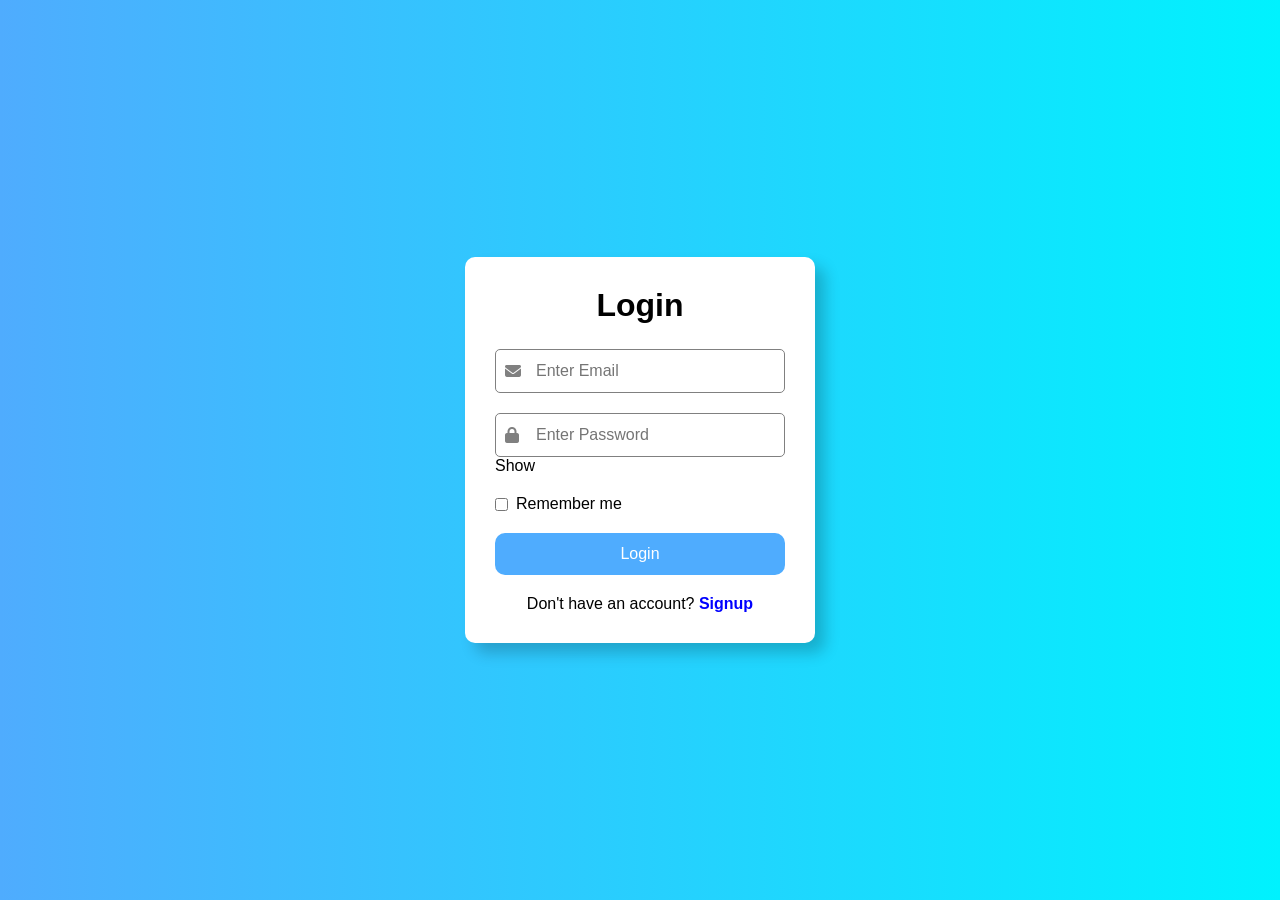
<file: projects/Stylish login form/index.html>
<!DOCTYPE html>
<html lang="en">
<head>
    <meta charset="UTF-8">
    <meta name="viewport" content="width=device-width, initial-scale=1.0">
    <title>Login page</title>
    <link rel="stylesheet" href="style.css">
    <link rel="stylesheet"
  href="https://cdnjs.cloudflare.com/ajax/libs/font-awesome/6.5.1/css/all.min.css">
</head>
<body>
    <div class="login-box">
        <h1>Login</h1>
        <!-- Email input -->
        <div class="input-box">
            <i class="fa-solid fa-envelope"></i>
            <input type="email" placeholder="Enter Email">
        </div>
        <!-- password input -->
         <div class="input-box">
                  <i class="fa-solid fa-lock"></i>
<input type="password" id="password" placeholder="Enter Password">
<span id="showbirth">Show</span>
         </div>
         <!-- Remember me -->
          <div class="remember">
            <input type="checkbox" id="check">
            <label for="check">Remember me</label>
          </div>
          <button>Login</button>
          <!-- Signup Link -->
           <p class="signup">
            Don't have an account?
            <a href="#">Signup</a>
           </p>
    </div>
   <script>
    const password = document.getElementById("password");
    const showBtn = document.getElementById("showBtn");

    showBtn.onclick = function(){

      if(password.type === "password"){
        password.type = "text";
        showBtn.innerText = "Hide";
      }

      else{
        password.type = "password";
        showBtn.innerText = "Show";
      }
    }
  </script>
</body>
</html>
</file>
<file: projects/Stylish login form/style.css>
*{
  margin: 0;
  padding: 0;
  box-sizing: border-box;
}

body{
  height: 100vh;

  display: flex;
  justify-content: center;
  align-items: center;

  background: linear-gradient(to right, #4facfe, #00f2fe);

  font-family: Arial, sans-serif;
}

.login-box{
  background-color: white;

  width: 350px;

  padding: 30px;

  border-radius: 10px;

  box-shadow: 10px 10px 15px rgba(0,0,0,0.2);
}

h1{
  text-align: center;

  margin-bottom: 25px;
}

.input-box{
  position: relative;

  margin-bottom: 20px;
}

.input-box i{
  position: absolute;

  left: 10px;
  top: 14px;

  color: gray;
}

.input-box input{
  width: 100%;

  padding: 12px 40px;

  border: 1px solid gray;

  border-radius: 5px;

  font-size: 16px;
}

.input-box input:focus{
  outline: none;

  border: 2px solid #4facfe;
}

#showBtn{
  position: absolute;

  right: 10px;
  top: 12px;

  cursor: pointer;

  color: blue;

  font-size: 14px;
}

.remember{
  display: flex;

  align-items: center;

  gap: 8px;

  margin-bottom: 20px;
}

button{
  width: 100%;

  padding: 12px;

  border: none;

  border-radius: 10px;

  background-color: #4facfe;

  color: white;

  font-size: 16px;

  cursor: pointer;

  transition: 0.3s;
}

button:hover{
  background-color: #007bff;
}

button:active{
  transform: scale(0.97);
}

.signup{
  text-align: center;

  margin-top: 20px;
}

.signup a{
  text-decoration: none;

  color: blue;

  font-weight: bold;
}

.signup a:hover{
  text-decoration: underline;
}
</file>
